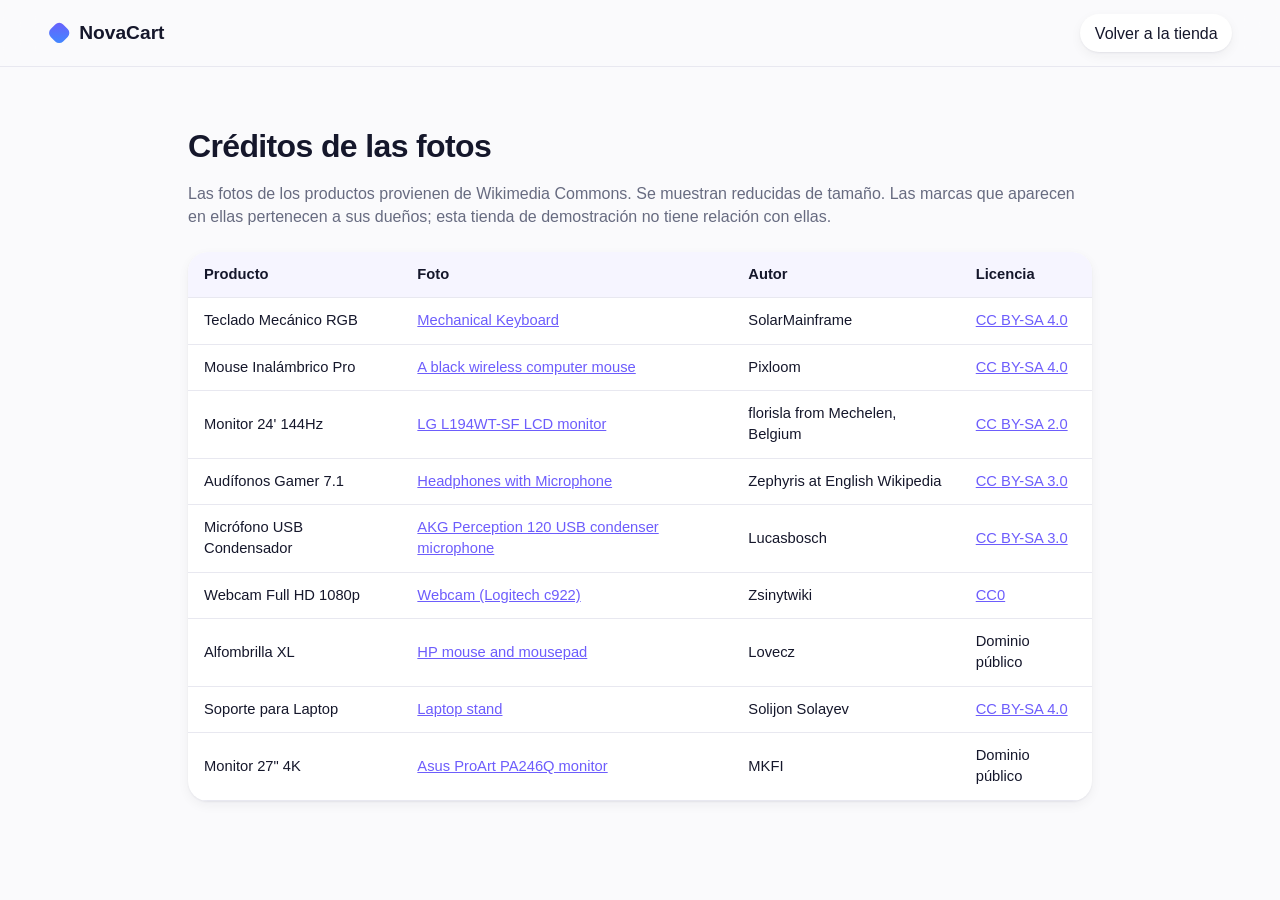
<file: TiendaAPI/wwwroot/creditos.html>
<!DOCTYPE html>
<html lang="es">
<head>
  <meta charset="utf-8">
  <meta name="viewport" content="width=device-width, initial-scale=1">
  <title>NovaCart · Créditos de las fotos</title>
  <link rel="stylesheet" href="css/styles.css">
</head>
<body>
  <header class="topbar">
    <a class="brand" href="/"><span class="logo-mark" aria-hidden="true"></span>NovaCart</a>
    <a class="cart-link" href="/">Volver a la tienda</a>
  </header>

  <main class="page">
    <h1>Créditos de las fotos</h1>
    <p class="muted">
      Las fotos de los productos provienen de Wikimedia Commons. Se muestran reducidas de tamaño.
      Las marcas que aparecen en ellas pertenecen a sus dueños; esta tienda de demostración no tiene relación con ellas.
    </p>

    <table class="credits">
      <thead>
        <tr><th>Producto</th><th>Foto</th><th>Autor</th><th>Licencia</th></tr>
      </thead>
      <tbody>
        <tr><td>Teclado Mecánico RGB</td><td><a href="https://commons.wikimedia.org/wiki/File:Mechanical_Keyboard.jpg">Mechanical Keyboard</a></td><td>SolarMainframe</td><td><a href="https://creativecommons.org/licenses/by-sa/4.0">CC BY-SA 4.0</a></td></tr>
        <tr><td>Mouse Inalámbrico Pro</td><td><a href="https://commons.wikimedia.org/wiki/File:A_black_wireless_computer_mouse.jpg">A black wireless computer mouse</a></td><td>Pixloom</td><td><a href="https://creativecommons.org/licenses/by-sa/4.0">CC BY-SA 4.0</a></td></tr>
        <tr><td>Monitor 24' 144Hz</td><td><a href="https://commons.wikimedia.org/wiki/File:LG_L194WT-SF_LCD_monitor.jpg">LG L194WT-SF LCD monitor</a></td><td>florisla from Mechelen, Belgium</td><td><a href="https://creativecommons.org/licenses/by-sa/2.0">CC BY-SA 2.0</a></td></tr>
        <tr><td>Audífonos Gamer 7.1</td><td><a href="https://commons.wikimedia.org/wiki/File:Headphones_with_Microphone.jpg">Headphones with Microphone</a></td><td>Zephyris at English Wikipedia</td><td><a href="https://creativecommons.org/licenses/by-sa/3.0/">CC BY-SA 3.0</a></td></tr>
        <tr><td>Micrófono USB Condensador</td><td><a href="https://commons.wikimedia.org/wiki/File:AKG_Perception_120_USB_condenser_microphone_with_SH_100_shock_mount.jpg">AKG Perception 120 USB condenser microphone</a></td><td>Lucasbosch</td><td><a href="https://creativecommons.org/licenses/by-sa/3.0">CC BY-SA 3.0</a></td></tr>
        <tr><td>Webcam Full HD 1080p</td><td><a href="https://commons.wikimedia.org/wiki/File:Webcam_(Logitech_c922).jpg">Webcam (Logitech c922)</a></td><td>Zsinytwiki</td><td><a href="https://creativecommons.org/publicdomain/zero/1.0/">CC0</a></td></tr>
        <tr><td>Alfombrilla XL</td><td><a href="https://commons.wikimedia.org/wiki/File:HP_mouse_and_mousepad_20060803.jpg">HP mouse and mousepad</a></td><td>Lovecz</td><td>Dominio público</td></tr>
        <tr><td>Soporte para Laptop</td><td><a href="https://commons.wikimedia.org/wiki/File:Laptop_stand.jpg">Laptop stand</a></td><td>Solijon Solayev</td><td><a href="https://creativecommons.org/licenses/by-sa/4.0">CC BY-SA 4.0</a></td></tr>
        <tr><td>Monitor 27" 4K</td><td><a href="https://commons.wikimedia.org/wiki/File:Asus_ProArt_PA246Q_monitor_1.JPG">Asus ProArt PA246Q monitor</a></td><td>MKFI</td><td>Dominio público</td></tr>
      </tbody>
    </table>
  </main>
</body>
</html>
</file>
<file: TiendaAPI/wwwroot/css/styles.css>
/* NovaCart · claro, moderno y con color */
:root {
  --bg: #fafafc;
  --surface: #ffffff;
  --text: #15172b;
  --muted: #676b80;
  --line: #e8e8f0;
  --violet: #6d5dfc;
  --blue: #3d8bff;
  --grad: linear-gradient(135deg, var(--violet), var(--blue));
  --danger: #d70015;
  --success: #12976b;
  --radius: 20px;
  --shadow-sm: 0 1px 2px rgba(21, 23, 43, 0.06), 0 4px 12px rgba(21, 23, 43, 0.05);
  --shadow-lg: 0 12px 32px rgba(77, 70, 180, 0.16);
  font-family: -apple-system, BlinkMacSystemFont, "Segoe UI", Roboto, "Helvetica Neue", sans-serif;
  color: var(--text);
  background: var(--bg);
  -webkit-font-smoothing: antialiased;
  scroll-behavior: smooth;
}

* { box-sizing: border-box; }

body { margin: 0; line-height: 1.45; }

h1, h2, h3 { margin: 0; letter-spacing: -0.02em; }

/* ---------- Tonos por tipo de producto ---------- */
.tono-lavanda { background: linear-gradient(135deg, #f1edff, #e0d8ff); color: #5b47e0; }
.tono-menta   { background: linear-gradient(135deg, #e6faf2, #c9f1e1); color: #12976b; }
.tono-cielo   { background: linear-gradient(135deg, #e8f4ff, #cfe5ff); color: #1f6fd1; }
.tono-durazno { background: linear-gradient(135deg, #fff2e8, #ffdcc6); color: #d9622b; }

/* ---------- Aviso de demostración ---------- */
.demo-banner {
  padding: 0.6rem 1.25rem;
  background: #fff4d6;
  border-bottom: 1px solid #f5d98b;
  color: #6b4e00;
  font-size: 0.88rem;
  text-align: center;
}

.hint { margin: 0; color: var(--muted); font-size: 0.8rem; }

/* ---------- Barra superior ---------- */
.topbar {
  position: sticky;
  top: 0;
  z-index: 20;
  display: flex;
  align-items: center;
  justify-content: space-between;
  padding: 0.9rem clamp(1.25rem, 4vw, 3rem);
  background: rgba(250, 250, 252, 0.8);
  backdrop-filter: saturate(180%) blur(16px);
  border-bottom: 1px solid var(--line);
}

.brand {
  display: inline-flex;
  align-items: center;
  gap: 0.55rem;
  color: var(--text);
  font-size: 1.2rem;
  font-weight: 700;
  text-decoration: none;
}

.logo-mark {
  width: 1.4rem;
  height: 1.4rem;
  border-radius: 7px;
  background: var(--grad);
  transform: rotate(45deg) scale(0.8);
}

.cart-link {
  display: inline-flex;
  align-items: center;
  gap: 0.5rem;
  padding: 0.45rem 0.9rem;
  border-radius: 999px;
  background: var(--surface);
  box-shadow: var(--shadow-sm);
  color: var(--text);
  font-weight: 500;
  text-decoration: none;
}

.badge {
  display: inline-grid;
  place-items: center;
  min-width: 1.45rem;
  height: 1.45rem;
  padding: 0 0.4rem;
  border-radius: 999px;
  background: var(--grad);
  color: #fff;
  font-size: 0.78rem;
  font-weight: 700;
}

.badge.bump { animation: bump 0.4s ease; }

@keyframes bump {
  40% { transform: scale(1.35); }
  100% { transform: scale(1); }
}

/* ---------- Portada ---------- */
.hero {
  display: grid;
  grid-template-columns: 1.2fr 1fr;
  align-items: center;
  gap: 2rem;
  max-width: 1240px;
  margin: clamp(1rem, 3vw, 2rem) auto 0;
  padding: clamp(2rem, 5vw, 4rem);
  border-radius: 28px;
  background:
    radial-gradient(circle at 10% 15%, #e3ddff 0, transparent 45%),
    radial-gradient(circle at 90% 25%, #d4ecff 0, transparent 45%),
    radial-gradient(circle at 60% 110%, #d9f7ec 0, transparent 40%),
    #f6f5ff;
  overflow: hidden;
}

@media (max-width: 1290px) { .hero { margin-inline: clamp(1.25rem, 4vw, 3rem); } }

.eyebrow {
  display: inline-block;
  margin-bottom: 1rem;
  padding: 0.3rem 0.8rem;
  border-radius: 999px;
  background: rgba(109, 93, 252, 0.12);
  color: var(--violet);
  font-size: 0.82rem;
  font-weight: 600;
}

.hero h1 {
  font-size: clamp(2.2rem, 5vw, 3.6rem);
  font-weight: 800;
  line-height: 1.05;
}

.grad {
  background: var(--grad);
  -webkit-background-clip: text;
  background-clip: text;
  color: transparent;
}

.hero p {
  max-width: 32rem;
  margin: 1rem 0 1.75rem;
  color: var(--muted);
  font-size: 1.1rem;
}

.hero-cta {
  display: inline-block;
  padding: 0.85rem 1.6rem;
  font-size: 1rem;
  text-decoration: none;
}

.hero-art {
  position: relative;
  height: 260px;
}

.float-tile {
  position: absolute;
  display: grid;
  place-items: center;
  border-radius: 24px;
  box-shadow: var(--shadow-lg);
  animation: float 6s ease-in-out infinite;
}

.float-tile svg { width: 55%; height: 55%; }

.t1 { width: 170px; height: 150px; top: 10px; left: 18%; }
.t2 { width: 150px; height: 110px; bottom: 0; left: 0; animation-delay: -2s; }
.t3 { width: 95px; height: 125px; bottom: 20px; right: 8%; animation-delay: -4s; }

@keyframes float {
  50% { transform: translateY(-12px) rotate(-2deg); }
}

@media (max-width: 760px) {
  .hero { grid-template-columns: 1fr; }
  .hero-art { display: none; }
}

/* ---------- Distribución ---------- */
.layout {
  display: grid;
  grid-template-columns: 1fr 340px;
  gap: clamp(1.5rem, 3vw, 3rem);
  max-width: 1240px;
  margin: 0 auto;
  padding: clamp(2rem, 5vw, 3.5rem) clamp(1.25rem, 4vw, 3rem);
  align-items: start;
}

@media (max-width: 900px) {
  .layout { grid-template-columns: 1fr; }
}

/* ---------- Catálogo ---------- */
.catalog { scroll-margin-top: 5rem; }

.catalog-head {
  display: flex;
  flex-wrap: wrap;
  align-items: center;
  justify-content: space-between;
  gap: 1rem;
  margin-bottom: 1.75rem;
}

.catalog-head h2 { font-size: 1.9rem; font-weight: 800; }

.filters {
  display: flex;
  flex-wrap: wrap;
  gap: 0.35rem;
  padding: 0.3rem;
  border-radius: 999px;
  background: #eeeef5;
}

.filter {
  padding: 0.45rem 1rem;
  border: none;
  border-radius: 999px;
  background: none;
  color: var(--muted);
  cursor: pointer;
  font: inherit;
  font-size: 0.92rem;
  font-weight: 500;
  transition: background 0.2s, color 0.2s, box-shadow 0.2s;
}

.filter:hover { color: var(--text); }

.filter[aria-pressed="true"] {
  background: var(--surface);
  color: var(--text);
  box-shadow: var(--shadow-sm);
}

.status { color: var(--muted); }
.status:empty { display: none; }
.status.error { color: var(--danger); }

.products {
  display: grid;
  grid-template-columns: repeat(auto-fill, minmax(200px, 1fr));
  gap: 1.5rem;
  margin: 0;
  padding: 0;
  list-style: none;
}

.card {
  display: flex;
  flex-direction: column;
  padding: 0.75rem;
  border: 1px solid var(--line);
  border-radius: var(--radius);
  background: var(--surface);
  box-shadow: var(--shadow-sm);
  transition: transform 0.25s ease, box-shadow 0.25s ease;
  animation: aparecer 0.4s ease both;
}

.card:hover {
  transform: translateY(-6px);
  box-shadow: var(--shadow-lg);
}

@keyframes aparecer {
  from { opacity: 0; transform: translateY(10px); }
}

.thumb {
  display: grid;
  place-items: center;
  width: 100%;
  aspect-ratio: 4 / 3;
  border-radius: 14px;
  object-fit: cover;
  overflow: hidden;
}

.thumb svg {
  width: 46%;
  height: 46%;
  transition: transform 0.35s ease;
}

.card:hover .thumb svg { transform: scale(1.1) rotate(-4deg); }

.card-body {
  display: flex;
  flex: 1;
  flex-direction: column;
  gap: 0.3rem;
  padding: 0.9rem 0.35rem 0.25rem;
}

.card-category {
  color: var(--violet);
  font-size: 0.74rem;
  font-weight: 700;
  letter-spacing: 0.06em;
  text-transform: uppercase;
}

.card-body h3 { font-size: 1.08rem; font-weight: 700; }

.card-desc { flex: 1; margin: 0; color: var(--muted); font-size: 0.9rem; }

.card-footer {
  display: flex;
  align-items: center;
  justify-content: space-between;
  gap: 0.75rem;
  margin-top: 0.85rem;
}

.price { font-size: 1.3rem; font-weight: 800; }

/* ---------- Botones ---------- */
.btn {
  padding: 0.55rem 1.1rem;
  border: 1px solid var(--line);
  border-radius: 999px;
  background: var(--surface);
  color: var(--text);
  cursor: pointer;
  font: inherit;
  font-size: 0.92rem;
  font-weight: 600;
  transition: transform 0.15s, box-shadow 0.2s, border-color 0.2s, filter 0.2s;
}

.btn:hover { border-color: var(--violet); }
.btn:active { transform: scale(0.97); }

.btn.primary {
  border: none;
  background: var(--grad);
  color: #fff;
  box-shadow: 0 6px 16px rgba(109, 93, 252, 0.3);
}

.btn.primary:hover {
  filter: brightness(1.08);
  box-shadow: 0 8px 22px rgba(109, 93, 252, 0.4);
}

.btn:disabled { opacity: 0.5; cursor: not-allowed; transform: none; }

.btn:focus-visible,
.filter:focus-visible,
.remove:focus-visible,
.cart-link:focus-visible,
input:focus-visible {
  outline: 2px solid var(--violet);
  outline-offset: 3px;
}

/* ---------- Carrito ---------- */
.cart {
  position: sticky;
  top: 5.5rem;
  display: flex;
  flex-direction: column;
  gap: 1.1rem;
  padding: 1.6rem;
  border: 1px solid var(--line);
  border-radius: var(--radius);
  background: var(--surface);
  box-shadow: var(--shadow-sm);
  scroll-margin-top: 5rem;
}

.cart h2 { font-size: 1.35rem; font-weight: 800; }

.muted { margin: 0; color: var(--muted); }

.cart-items { margin: 0; padding: 0; list-style: none; }

.cart-item {
  display: grid;
  grid-template-columns: 1fr auto;
  align-items: center;
  gap: 0.6rem 1rem;
  padding: 0.9rem 0;
  border-bottom: 1px solid var(--line);
  animation: aparecer 0.25s ease both;
}

.cart-item:first-child { padding-top: 0; }

.cart-item-name { font-weight: 600; }
.cart-item-unit { color: var(--muted); font-size: 0.85rem; }
.cart-item-subtotal { font-weight: 700; text-align: right; }

.qty { display: flex; align-items: center; gap: 0.5rem; }

.qty .btn {
  display: grid;
  place-items: center;
  width: 1.9rem;
  height: 1.9rem;
  padding: 0;
  font-size: 1rem;
}

.qty-value { min-width: 1.5rem; text-align: center; font-weight: 600; font-variant-numeric: tabular-nums; }

.remove {
  justify-self: end;
  border: none;
  background: none;
  color: var(--muted);
  cursor: pointer;
  font: inherit;
  font-size: 0.85rem;
}

.remove:hover { color: var(--danger); }

.cart-summary {
  display: flex;
  justify-content: space-between;
  align-items: baseline;
  margin: 1.1rem 0;
  padding-top: 0.25rem;
}

.cart-summary strong { font-size: 1.5rem; font-weight: 800; }

.checkout { display: flex; flex-direction: column; gap: 0.6rem; }

.checkout label { color: var(--muted); font-size: 0.85rem; font-weight: 500; }

.checkout input {
  padding: 0.75rem 0.9rem;
  border: 1px solid var(--line);
  border-radius: 12px;
  background: var(--bg);
  font: inherit;
  transition: border-color 0.2s, box-shadow 0.2s;
}

.checkout input:focus { border-color: var(--violet); box-shadow: 0 0 0 4px rgba(109, 93, 252, 0.12); }

.checkout .btn { padding: 0.85rem; font-size: 1rem; }

.message { margin: 0; font-size: 0.88rem; }
.message:empty { display: none; }
.message.error { color: var(--danger); }

/* ---------- Confirmación ---------- */
.confirmation {
  display: flex;
  flex-direction: column;
  align-items: center;
  gap: 0.9rem;
  text-align: center;
  animation: aparecer 0.35s ease both;
}

.confirmation[hidden] { display: none; }

.check {
  display: grid;
  place-items: center;
  width: 3.2rem;
  height: 3.2rem;
  border-radius: 50%;
  background: linear-gradient(135deg, #34d399, #12976b);
  color: #fff;
  font-size: 1.5rem;
  font-weight: 700;
  box-shadow: 0 8px 20px rgba(18, 151, 107, 0.3);
}

.confirmation h3 { color: var(--success); font-size: 1.2rem; font-weight: 800; }

.check.pendiente { background: var(--grad); box-shadow: 0 8px 20px rgba(109, 93, 252, 0.3); }
.check.error { background: linear-gradient(135deg, #ff6b6b, var(--danger)); box-shadow: 0 8px 20px rgba(215, 0, 21, 0.25); }
.confirmation h3.pendiente { color: var(--violet); }
.confirmation h3.error { color: var(--danger); }

.pago {
  display: flex;
  flex-direction: column;
  gap: 0.5rem;
  width: 100%;
  padding: 1rem;
  border-radius: 14px;
  background: #f6f5ff;
}

.pago[hidden] { display: none; }

.pago .btn { width: 100%; padding: 0.75rem; }

/* ---------- Pie de página y créditos ---------- */
.footer {
  padding: 2rem 1.25rem 3rem;
  color: var(--muted);
  font-size: 0.88rem;
  text-align: center;
}

.footer a, .page a { color: var(--violet); }

.page {
  max-width: 1000px;
  margin: 0 auto;
  padding: clamp(2rem, 5vw, 3.5rem) clamp(1.25rem, 4vw, 3rem);
}

.page h1 { margin-bottom: 0.75rem; font-size: 2rem; font-weight: 800; }

.credits {
  width: 100%;
  margin-top: 1.5rem;
  border-collapse: collapse;
  background: var(--surface);
  border-radius: var(--radius);
  overflow: hidden;
  box-shadow: var(--shadow-sm);
  font-size: 0.92rem;
}

.credits th, .credits td { padding: 0.75rem 1rem; border-bottom: 1px solid var(--line); text-align: left; }
.credits th { background: #f6f5ff; font-weight: 700; }

.confirmation dl {
  display: grid;
  grid-template-columns: auto 1fr;
  gap: 0.5rem 1.25rem;
  width: 100%;
  margin: 0;
  text-align: left;
}

.confirmation dt { color: var(--muted); }
.confirmation dd { margin: 0; font-weight: 700; text-align: right; }

/* ---------- Aviso emergente ---------- */
.toast {
  position: fixed;
  left: 50%;
  bottom: 1.5rem;
  z-index: 30;
  padding: 0.75rem 1.25rem;
  border-radius: 999px;
  background: var(--text);
  color: #fff;
  font-size: 0.92rem;
  font-weight: 500;
  box-shadow: 0 10px 30px rgba(21, 23, 43, 0.25);
  opacity: 0;
  pointer-events: none;
  transform: translate(-50%, 20px);
  transition: opacity 0.25s, transform 0.25s;
}

.toast.visible { opacity: 1; transform: translate(-50%, 0); }

@media (prefers-reduced-motion: reduce) {
  *, *::before, *::after {
    animation: none !important;
    transition: none !important;
  }
  :root { scroll-behavior: auto; }
}
</file>
